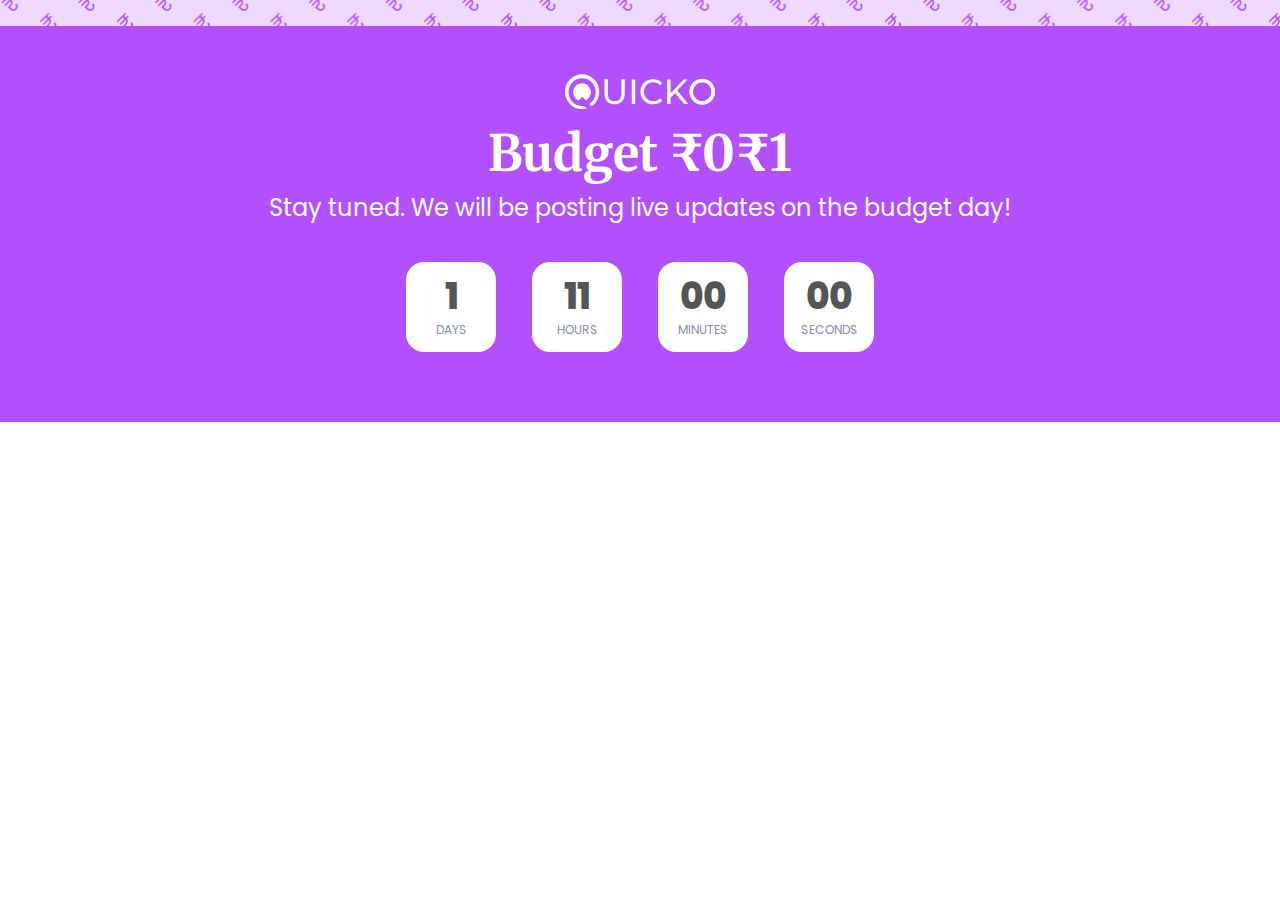
<file: index.html>
<!DOCTYPE html>
<html lang="en">
<head>
	<title>Countdown</title>
	<meta charset="UTF-8">
	<meta name="viewport" content="width=device-width, initial-scale=1">
	<link rel="stylesheet" type="text/css" href="css/main.css">
	<style>
		.container {
			-webkit-user-select: none;
			-moz-user-select: none;
			background-color: #b250fd;
			margin-top: 0%;
			position: absolute;
			width: 100vw;
		}
	</style>
</head>
<body>
	
	
	<div class="container">
		<img style="width: 100%; position: relative; margin-bottom: 1em; z-index: 1;" src="./images/background.svg" alt="Error loading image">
		<img class="flex-l" src="./images/logo.svg" style="position: relative;z-index: 2; margin-top: 2%; margin: 0 auto; width: 10em;padding-top: 2em;" alt="Quicko Logo">
		<div style="padding: 1em; margin: 0 auto;">
			<h3 class="l1-txt1 txt-left p-b-10">
				Budget ₹0₹1
			</h3>
	
			<p class="txt-left m1-txt1 p-b-60">
				Stay tuned. We will be posting live updates on the budget day!
			</p>
	
			<div class="flex-w flex-l cd100 p-b-82">
				<div class="flex-col-c-m size2 how-countdown">
					<span class="l1-txt3 p-b-9 days">35</span>
					<span class="s1-txt1">Days</span>
				</div>
	
				<div class="flex-col-c-m size2 how-countdown">
					<span class="l1-txt3 p-b-9 hours">17</span>
					<span class="s1-txt1">Hours</span>
				</div>
	
				<div class="flex-col-c-m size2 how-countdown">
					<span class="l1-txt3 p-b-9 minutes">50</span>
					<span class="s1-txt1">Minutes</span>
				</div>
	
				<div class="flex-col-c-m size2 how-countdown">
					<span class="l1-txt3 p-b-9 seconds">39</span>
					<span class="s1-txt1">Seconds</span>
				</div>
			</div>
		</div>
	</div>
	
	<script src="vendor/jquery/jquery-3.2.1.min.js"></script>
	<script src="vendor/countdowntime/moment.min.js"></script>
	<script src="vendor/countdowntime/moment-timezone-with-data.min.js"></script>
	<script src="vendor/countdowntime/countdowntime.js"></script>
	<script>
		$('.cd100').countdown100({
			endtimeYear: 2021,
			endtimeMonth: 2,
			endtimeDate: 1,
			endtimeHours: 11,
			endtimeMinutes: 00,
			endtimeSeconds: 0,
			timeZone: "Asia/Kolkata" 
		});
	</script>
</body>
</html>
</file>
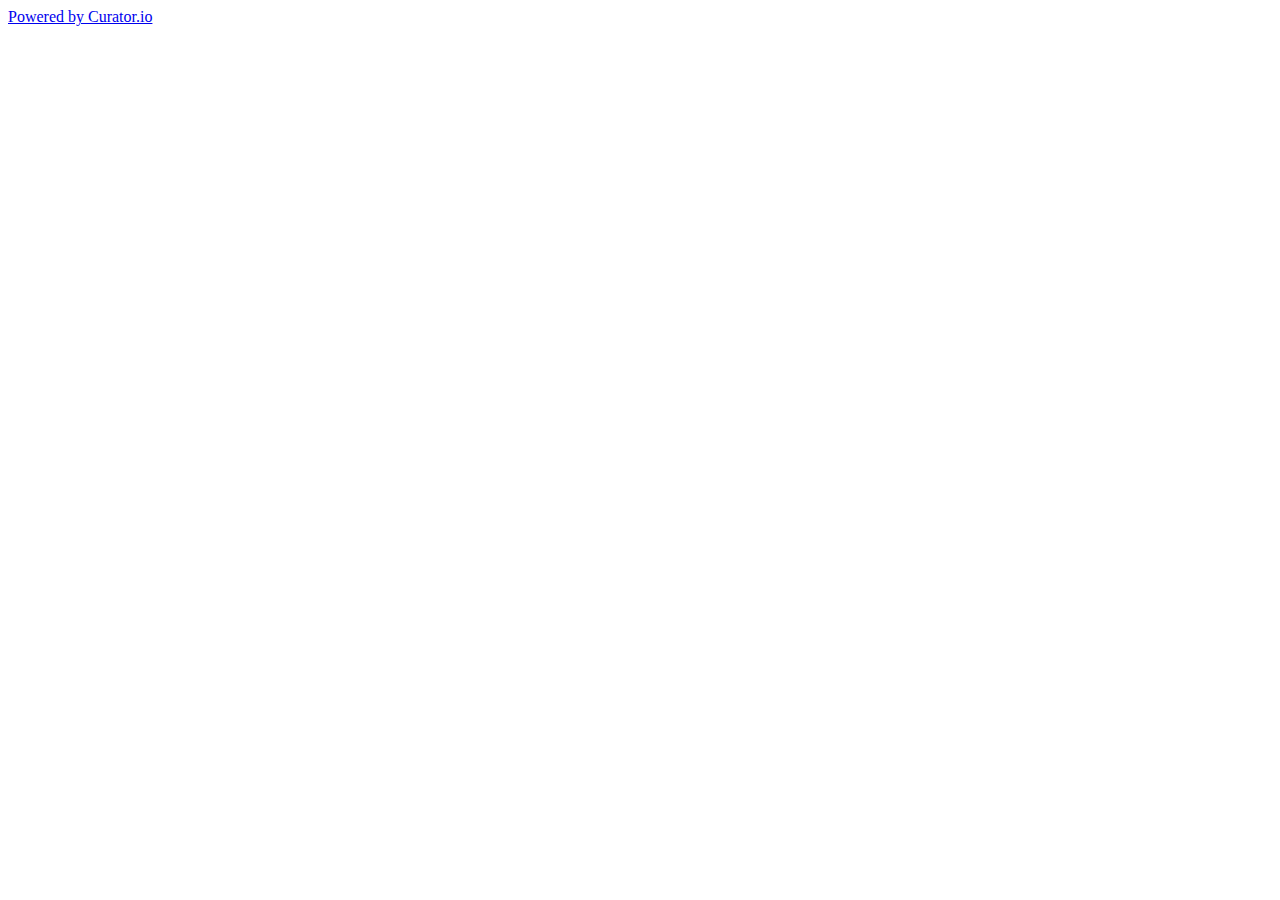
<file: feed.html>
<body>
    <div id="curator-feed-default-feed-layout"><a href="https://curator.io" target="_blank" class="crt-logo crt-tag">Powered by Curator.io</a></div>
    <script type="text/javascript">
        (function(){
        var i, e, d = document, s = "script";i = d.createElement("script");i.async = 1;
        i.src = "https://cdn.curator.io/published/ac846730-95d1-4f43-af40-2591d1966049.js";
        e = d.getElementsByTagName(s)[0];e.parentNode.insertBefore(i, e);
        })();
    </script>
</body>
</file>
<file: css/main.css>
@import url('https://fonts.googleapis.com/css2?family=Merriweather&family=Poppins&display=swap');.cl0{color:#fff}.s1-txt1{font-family:'Poppins', sans-serif;font-size:12px;color:#7d8da6;line-height:1;text-transform:uppercase}.m1-txt1{font-family:'Poppins', sans-serif;font-size:24px;color:#FFFFFF;line-height:1.2}.l1-txt1{font-family:'Merriweather', serif;font-size:50px;color:#FFFFFF;line-height:1.2}.l1-txt3{font-family:'Poppins', sans-serif;font-weight:800;font-size:36px;color:#555555;line-height:1}.size2{width:90px;height:90px}.how-countdown{background-color:#fff;border-radius:18px;margin:0 18px 25px}*,*:after,*:before{margin:0;padding:0;-webkit-box-sizing:border-box;-moz-box-sizing:border-box;box-sizing:border-box}body,html{font-family:Arial, sans-serif;font-size:15px;color:#666666;height:100%;background-color:#fff;-webkit-box-sizing:border-box;-moz-box-sizing:border-box;box-sizing:border-box}.p-b-9{padding-bottom:9px}.p-b-10{padding-bottom:10px}.p-b-60{padding-bottom:40px}.p-b-82{padding-bottom:30px}.txt-center{text-align:center}.txt-left{text-align:center}.txt-right{text-align:right}.txt-middle{vertical-align:middle}.flex-col-c-m,.flex-l,.flex-w{display:-webkit-box;display:-webkit-flex;display:-moz-box;display:-ms-flexbox;display:flex}.flex-col-c-m{-ms-align-items:center;align-items:center;justify-content:center}.flex-col-c-m{-webkit-flex-direction:column;-moz-flex-direction:column;-ms-flex-direction:column;-o-flex-direction:column;flex-direction:column}.flex-w {-webkit-flex-wrap: wrap;-moz-flex-wrap: wrap;-ms-flex-wrap: wrap;-o-flex-wrap: wrap;flex-wrap: wrap;}.flex-l {justify-content: center;}
</file>
